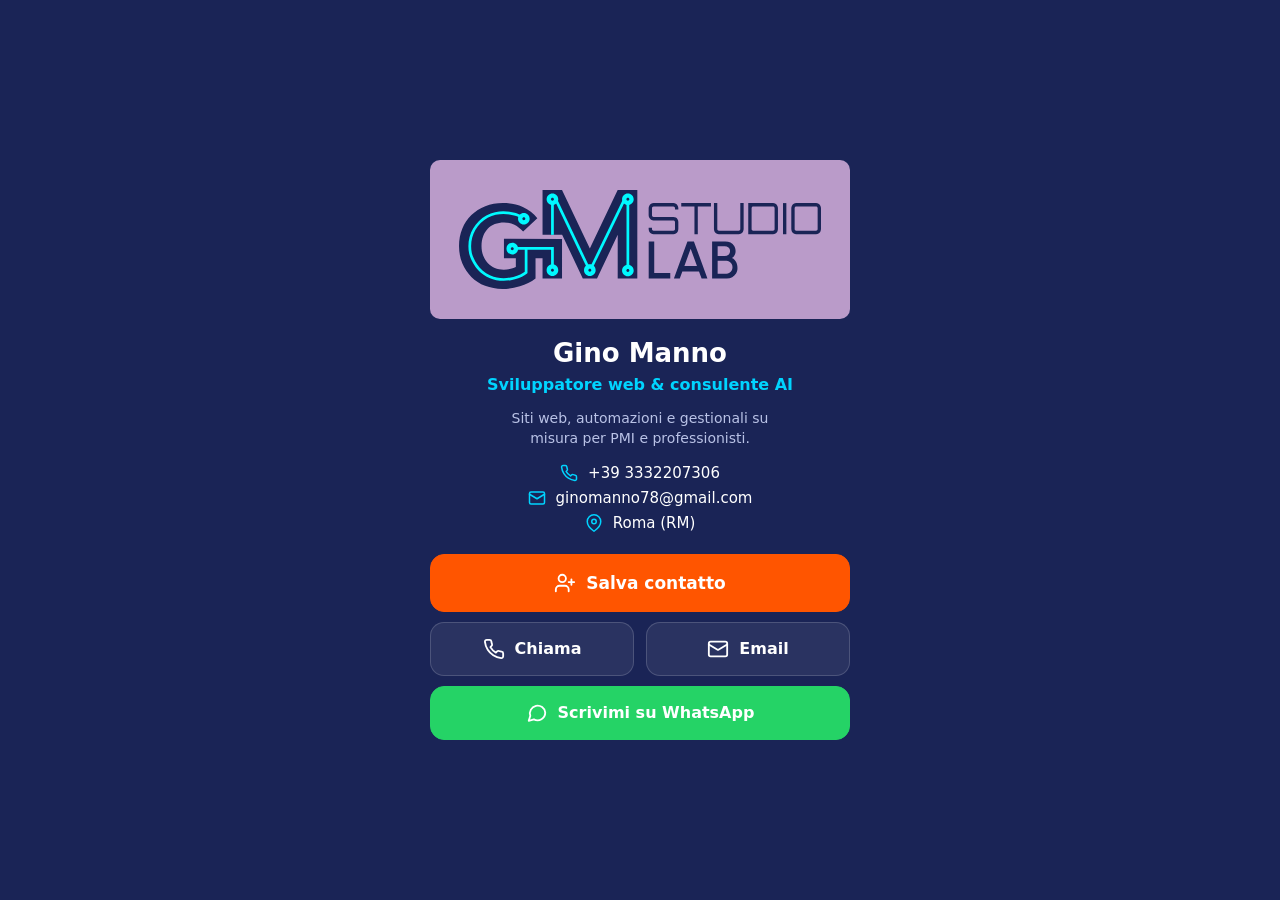
<file: card/index.html>
<!doctype html>
<html lang="it">
<head>
<meta charset="utf-8">
<meta name="viewport" content="width=device-width, initial-scale=1, viewport-fit=cover">
<meta name="robots" content="noindex, nofollow">
<meta name="theme-color" content="#1a2456">
<title>Gino Manno | GM Studio Lab</title>
<meta name="description" content="Sviluppatore web &amp; consulente AI">
<style>
  :root{
    --navy:#1a2456; --navy-deep:#111a40; --cyan:#00d4ff; --orange:#ff5500;
    --text:#ffffff; --muted:#b9c2e6;
  }
  *{box-sizing:border-box;margin:0;padding:0}
  html{-webkit-text-size-adjust:100%}
  body{
    min-height:100vh; min-height:100dvh;
    background:#1a2456;                 /* sfondo piatto, nessun alone */
    color:var(--text);
    font-family:Inter,system-ui,-apple-system,"Segoe UI",Roboto,Helvetica,Arial,sans-serif;
    display:flex; justify-content:center; align-items:center;
    padding:calc(14px + env(safe-area-inset-top)) 20px calc(14px + env(safe-area-inset-bottom));
  }
  .card{width:100%; max-width:420px; display:flex; flex-direction:column; align-items:center; text-align:center}
  .avatar{
    width:104px; height:104px; border-radius:50%;
    display:grid; place-items:center;
    font-size:38px; font-weight:700; letter-spacing:1px;
    background:var(--navy-deep); color:var(--cyan);
    border:2px solid var(--cyan);
    box-shadow:0 0 0 6px rgba(0,212,255,.12), 0 10px 30px rgba(0,0,0,.35);
    margin-top:12px;
  }
  h1{font-size:26px; line-height:1.15; margin-top:clamp(12px,2.2vh,20px); font-weight:700}
  .ruolo{margin-top:6px; font-size:16px; color:var(--cyan); font-weight:600}
  .desc{margin-top:clamp(8px,1.6vh,14px); font-size:14px; line-height:1.45; color:var(--muted); max-width:34ch}
  .actions{width:100%; margin-top:clamp(12px,2.4vh,22px); display:grid; gap:10px}
  .btn{
    display:flex; align-items:center; justify-content:center; gap:10px;
    min-height:54px; padding:0 18px; border-radius:14px;
    font-size:16px; font-weight:600; text-decoration:none; color:var(--text);
    background:rgba(255,255,255,.07); border:1px solid rgba(255,255,255,.16);
    transition:transform .08s ease, background .15s ease;
    -webkit-tap-highlight-color:transparent;
  }
  .btn:active{transform:scale(.98)}
  .btn:hover{background:rgba(255,255,255,.12)}
  .btn:focus-visible{outline:3px solid var(--cyan); outline-offset:2px}
  .btn svg{width:22px; height:22px; flex:none}
  .btn.primary{background:var(--orange); border-color:var(--orange); color:#fff; font-size:17px; min-height:58px}
  .btn.primary:hover{background:#ff6a22}
  .row{display:grid; grid-template-columns:1fr 1fr; gap:12px}
  /* Riquadro lilla dietro il logo: angoli arrotondati 10px, colore #BA9BC9 */
  .logo-box{width:100%; background:#BA9BC9; border-radius:10px; padding:clamp(14px,3.4vh,30px) 7%}
  .logo{display:block; width:100%; height:auto}
  .contacts{list-style:none; margin-top:clamp(10px,2vh,16px); display:grid; gap:7px; justify-items:center}
  .contacts li, .contacts a{display:flex; align-items:center; gap:10px; font-size:15px; color:var(--text); text-decoration:none}
  .contacts a:hover{color:var(--cyan)}
  .contacts svg{width:18px; height:18px; flex:none; color:var(--cyan)}
  .btn.wa{background:#25D366; border-color:#25D366; color:#fff}
  .btn.wa:hover{background:#2fe173}
  /* Schermi bassi: riduco un po' le misure cosi' tutto resta in una sola schermata */
  @media (max-height:740px){
    .btn{min-height:48px; font-size:15px}
    .btn.primary{min-height:52px; font-size:16px}
    .contacts{gap:5px}
    .contacts li, .contacts a{font-size:14px}
  }
  @media (max-height:620px){
    h1{font-size:23px}
    .desc{font-size:13px; line-height:1.35}
    .btn{min-height:42px}
    .btn.primary{min-height:46px}
    .actions{gap:8px}
  }
</style>
</head>
<body>
<main class="card">
  <div class="logo-box"><img class="logo" src="[data-uri]" alt="GM Studio Lab"></div>
  <h1>Gino Manno</h1>
  <p class="ruolo">Sviluppatore web &amp; consulente AI</p>
  <p class="desc">Siti web, automazioni e gestionali su misura per PMI e professionisti.</p>

  <ul class="contacts">
    <li>
      <svg viewBox="0 0 24 24" fill="none" stroke="currentColor" stroke-width="2" stroke-linecap="round" stroke-linejoin="round" aria-hidden="true"><path d="M22 16.92v3a2 2 0 0 1-2.18 2 19.8 19.8 0 0 1-8.63-3.07 19.5 19.5 0 0 1-6-6A19.8 19.8 0 0 1 2.12 4.18 2 2 0 0 1 4.11 2h3a2 2 0 0 1 2 1.72c.13.96.36 1.9.7 2.81a2 2 0 0 1-.45 2.11L8.09 9.91a16 16 0 0 0 6 6l1.27-1.27a2 2 0 0 1 2.11-.45c.91.34 1.85.57 2.81.7A2 2 0 0 1 22 16.92z"/></svg>
      <a href="tel:+393332207306">+39 3332207306</a>
    </li>
    <li>
      <svg viewBox="0 0 24 24" fill="none" stroke="currentColor" stroke-width="2" stroke-linecap="round" stroke-linejoin="round" aria-hidden="true"><rect x="2" y="4" width="20" height="16" rx="2"/><path d="m22 7-10 6L2 7"/></svg>
      <a href="mailto:ginomanno78@gmail.com">ginomanno78@gmail.com</a>
    </li>
    <li>
      <svg viewBox="0 0 24 24" fill="none" stroke="currentColor" stroke-width="2" stroke-linecap="round" stroke-linejoin="round" aria-hidden="true"><path d="M21 10c0 7-9 13-9 13s-9-6-9-13a9 9 0 0 1 18 0z"/><circle cx="12" cy="10" r="3"/></svg>
      <span>Roma (RM)</span>
    </li>
  </ul>

  <nav class="actions" aria-label="Contattami">
    <a class="btn primary" href="/card/contatto.vcf" download="Gino-Manno.vcf">
      <svg viewBox="0 0 24 24" fill="none" stroke="currentColor" stroke-width="2" stroke-linecap="round" stroke-linejoin="round"><path d="M16 21v-2a4 4 0 0 0-4-4H6a4 4 0 0 0-4 4v2"/><circle cx="9" cy="7" r="4"/><path d="M19 8v6M22 11h-6"/></svg>
      Salva contatto
    </a>
    <div class="row">
      <a class="btn" href="tel:+393332207306">
        <svg viewBox="0 0 24 24" fill="none" stroke="currentColor" stroke-width="2" stroke-linecap="round" stroke-linejoin="round"><path d="M22 16.92v3a2 2 0 0 1-2.18 2 19.8 19.8 0 0 1-8.63-3.07 19.5 19.5 0 0 1-6-6A19.8 19.8 0 0 1 2.12 4.18 2 2 0 0 1 4.11 2h3a2 2 0 0 1 2 1.72c.13.96.36 1.9.7 2.81a2 2 0 0 1-.45 2.11L8.09 9.91a16 16 0 0 0 6 6l1.27-1.27a2 2 0 0 1 2.11-.45c.91.34 1.85.57 2.81.7A2 2 0 0 1 22 16.92z"/></svg>
        Chiama
      </a>
      <a class="btn" href="mailto:ginomanno78@gmail.com">
        <svg viewBox="0 0 24 24" fill="none" stroke="currentColor" stroke-width="2" stroke-linecap="round" stroke-linejoin="round"><rect x="2" y="4" width="20" height="16" rx="2"/><path d="m22 7-10 6L2 7"/></svg>
        Email
      </a>
    </div>
    <a class="btn wa" href="https://wa.me/393332207306?text=Buongiorno%2C%20ci%20siamo%20conosciuti%20oggi.%20Vorrei%20avere%20maggiori%20informazioni%20sui%20vostri%20servizi." rel="noopener">
      <svg viewBox="0 0 24 24" fill="none" stroke="currentColor" stroke-width="2" stroke-linecap="round" stroke-linejoin="round"><path d="M21 11.5a8.4 8.4 0 0 1-12.4 7.4L3 20.5l1.7-5.4A8.4 8.4 0 1 1 21 11.5z"/></svg>
      Scrivimi su WhatsApp
    </a>
  </nav>
</main>
</body>
</html>
</file>
